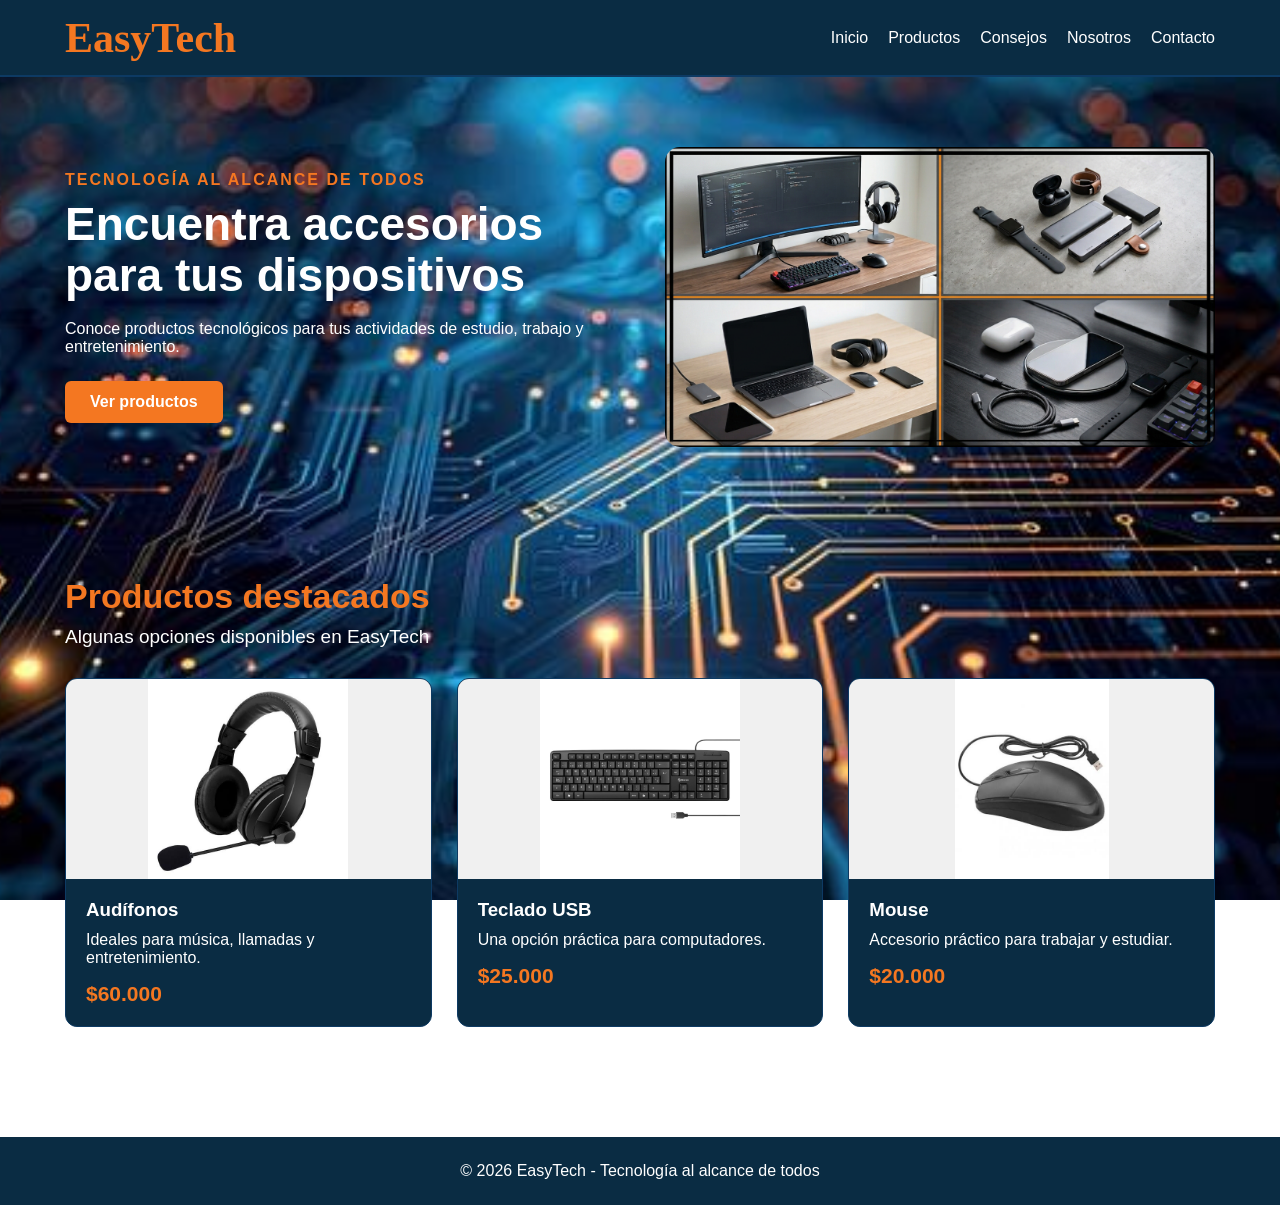
<file: index.html>
<!DOCTYPE html>
<html lang="es">

<head>
    <meta charset="UTF-8">
    <meta name="viewport" content="width=device-width, initial-scale=1.0">

    <title>EasyTech | Tecnología al alcance de todos</title>

    <link rel="stylesheet" href="css/estilos.css">
</head>

<body>

    <header>
        <div class="contenedor encabezado">

            <a href="index.html" class="logo">EasyTech</a>

            <nav>
                <a href="index.html">Inicio</a>
                <a href="productos.html">Productos</a>
                <a href="consejos.html">Consejos</a>
                <a href="nosotros.html">Nosotros</a>
                <a href="contacto.html">Contacto</a>
            </nav>

        </div>
    </header>


    <main>

        <section class="hero">

            <div class="contenedor hero-contenido">

                <div>
                    <p class="etiqueta">TECNOLOGÍA AL ALCANCE DE TODOS</p>

                    <h1>Encuentra accesorios para tus dispositivos</h1>

                    <p>
                        Conoce productos tecnológicos para tus actividades
                        de estudio, trabajo y entretenimiento.
                    </p>

                    <a href="productos.html" class="boton">
                        Ver productos
                    </a>
                </div>

                <div class="hero-imagen">
                    <img src="img/banner.jpg" alt="Accesorios tecnológicos">
                </div>

            </div>

        </section>


        <section class="seccion">

            <div class="contenedor">

                <h2>Productos destacados</h2>

                <p class="subtitulo">
                    Algunas opciones disponibles en EasyTech
                </p>

                <div class="productos">

                    <article class="tarjeta">
                        <img src="img/Audifonos.jpg" alt="Audífonos">

                        <div class="tarjeta-contenido">
                            <h3>Audífonos</h3>
                            <p>Ideales para música, llamadas y entretenimiento.</p>
                            <strong>$60.000</strong>
                        </div>
                    </article>


                    <article class="tarjeta">
                        <img src="img/Teclado-usb.jpg" alt="Teclado USB">

                        <div class="tarjeta-contenido">
                            <h3>Teclado USB</h3>
                            <p>Una opción práctica para computadores.</p>
                            <strong>$25.000</strong>
                        </div>
                    </article>


                    <article class="tarjeta">
                        <img src="img/Mouse-usb.jpg" alt="Mouse">

                        <div class="tarjeta-contenido">
                            <h3>Mouse</h3>
                            <p>Accesorio práctico para trabajar y estudiar.</p>
                            <strong>$20.000</strong>
                        </div>
                    </article>

                </div>

            </div>

        </section>

    </main>


    <footer>

        <div class="contenedor">

            <p>© 2026 EasyTech - Tecnología al alcance de todos</p>

        </div>

    </footer>


    <script src="js/script.js"></script>

</body>

</html>
</file>
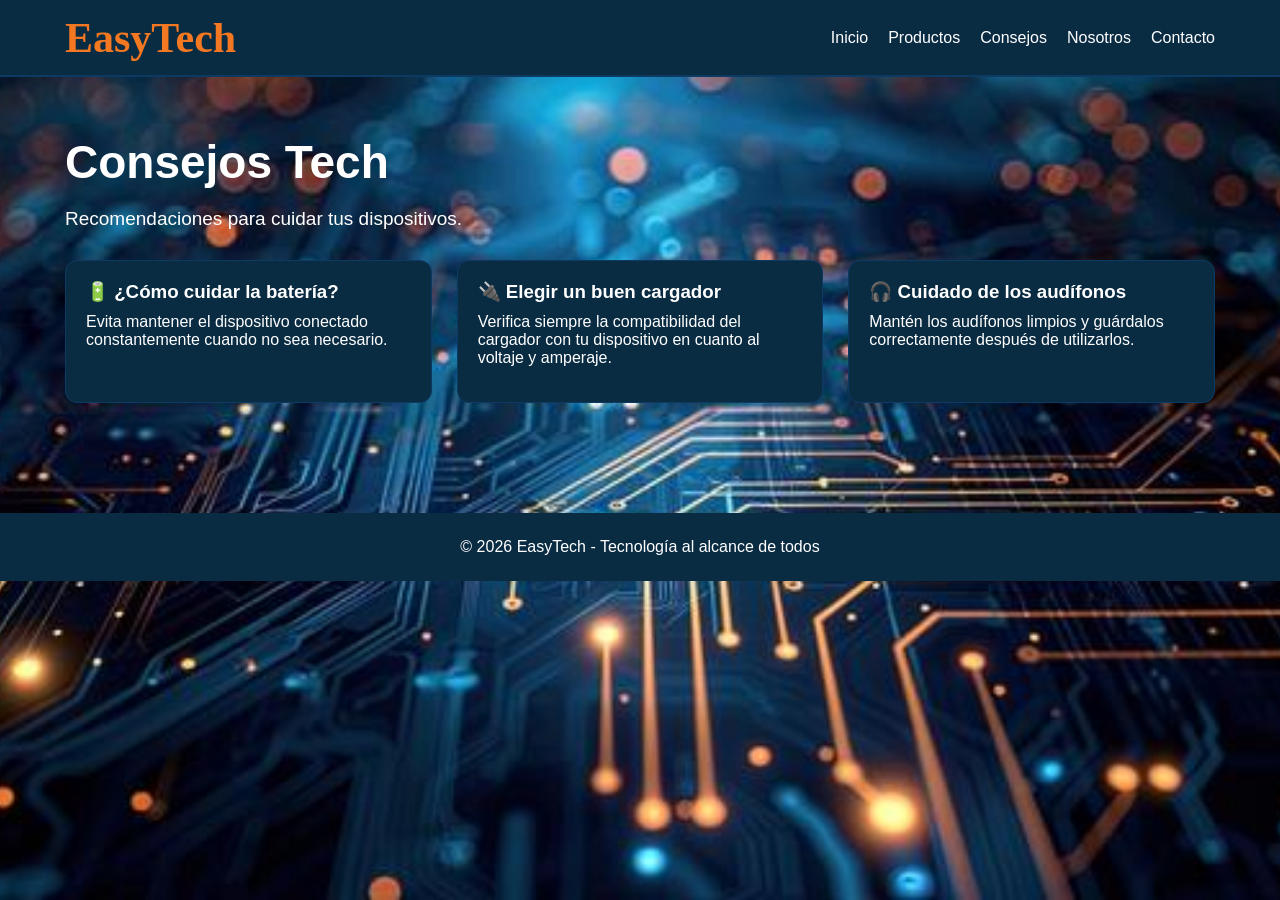
<file: consejos.html>
<!DOCTYPE html>
<html lang="es">

<head>

    <meta charset="UTF-8">

    <meta name="viewport"
          content="width=device-width, initial-scale=1.0">

    <title>EasyTech | Consejos</title>

    <link rel="stylesheet" href="css/estilos.css">

</head>


<body>


<header>

    <div class="contenedor encabezado">

        <a href="index.html" class="logo">EasyTech</a>

        <nav>

            <a href="index.html">Inicio</a>

            <a href="productos.html">Productos</a>

            <a href="consejos.html">Consejos</a>

            <a href="nosotros.html">Nosotros</a>

            <a href="contacto.html">Contacto</a>

        </nav>

    </div>

</header>


<main>

<section class="seccion">

<div class="contenedor">

    <h1>Consejos Tech</h1>

    <p class="subtitulo">
        Recomendaciones para cuidar tus dispositivos.
    </p>


    <div class="productos">


        <article class="tarjeta">

            <div class="tarjeta-contenido">

                <h3>🔋 ¿Cómo cuidar la batería?</h3>

                <p>
                    Evita mantener el dispositivo conectado
                    constantemente cuando no sea necesario.
                </p>

            </div>

        </article>


        <article class="tarjeta">

            <div class="tarjeta-contenido">

                <h3>🔌 Elegir un buen cargador</h3>

                <p>
                    Verifica siempre la compatibilidad del
                    cargador con tu dispositivo en cuanto al
                    voltaje y amperaje.
                </p>

            </div>

        </article>


        <article class="tarjeta">

            <div class="tarjeta-contenido">

                <h3>🎧 Cuidado de los audífonos</h3>

                <p>
                    Mantén los audífonos limpios y guárdalos
                    correctamente después de utilizarlos.
                </p>

            </div>

        </article>


    </div>

</div>

</section>

</main>


<footer>

<div class="contenedor">

<p>© 2026 EasyTech - Tecnología al alcance de todos</p>

</div>

</footer>


<script src="js/script.js"></script>

</body>

</html>
</file>
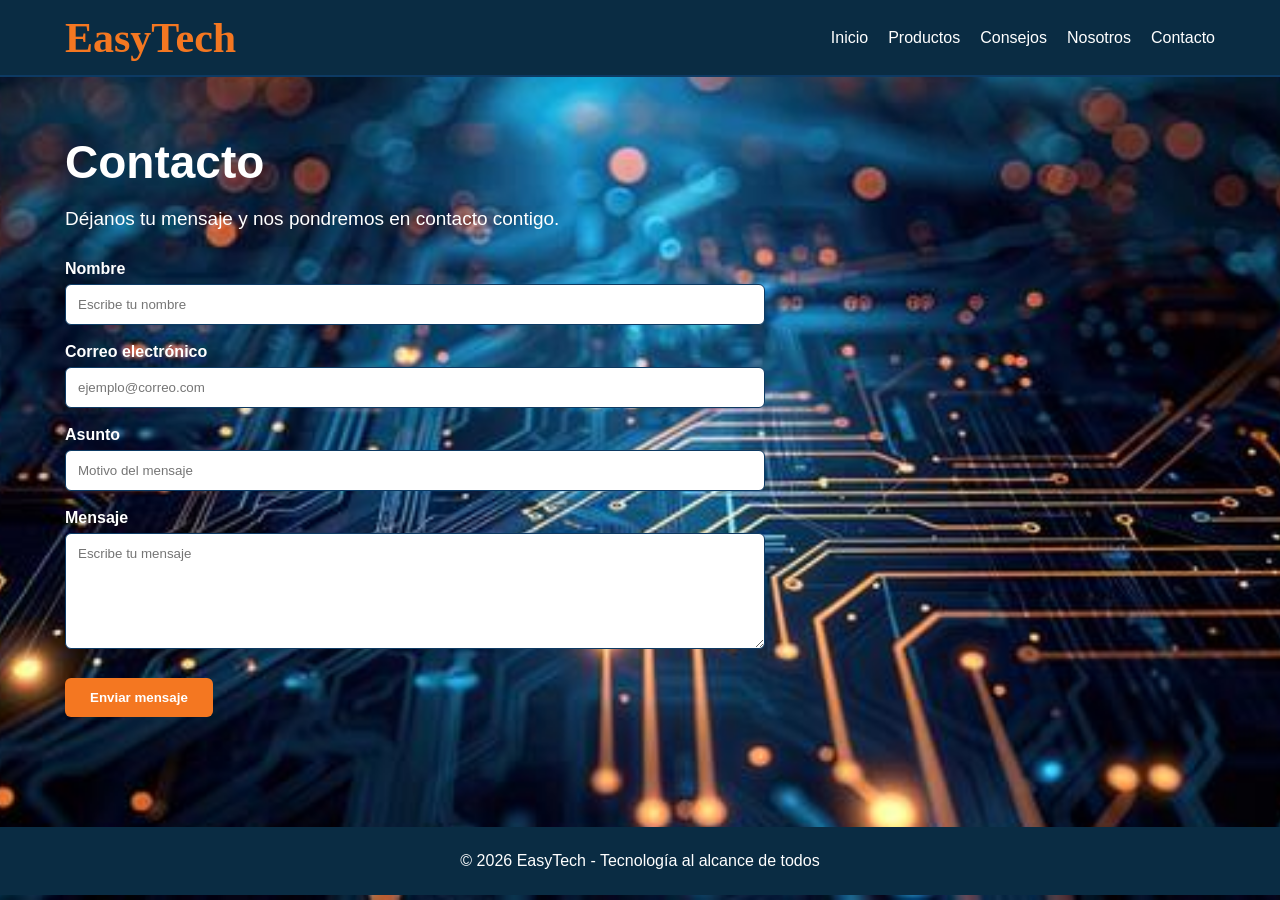
<file: contacto.html>
<!DOCTYPE html>
<html lang="es">

<head>

    <meta charset="UTF-8">

    <meta name="viewport"
          content="width=device-width, initial-scale=1.0">

    <title>EasyTech | Contacto</title>

    <link rel="stylesheet" href="css/estilos.css">

</head>


<body>


<header>

    <div class="contenedor encabezado">

        <a href="index.html" class="logo">EasyTech</a>

        <nav>

            <a href="index.html">Inicio</a>
            <a href="productos.html">Productos</a>
            <a href="consejos.html">Consejos</a>
            <a href="nosotros.html">Nosotros</a>
            <a href="contacto.html">Contacto</a>

        </nav>

    </div>

</header>


<main>

<section class="seccion">

<div class="contenedor">

    <h1>Contacto</h1>

    <p class="subtitulo">
        Déjanos tu mensaje y nos pondremos en contacto contigo.
    </p>


    <form id="formularioContacto">

        <label for="nombre">
            Nombre
        </label>

        <input
            type="text"
            id="nombre"
            name="nombre"
            placeholder="Escribe tu nombre"
            required
        >


        <label for="correo">
            Correo electrónico
        </label>

        <input
            type="email"
            id="correo"
            name="correo"
            placeholder="ejemplo@correo.com"
            required
        >


        <label for="asunto">
            Asunto
        </label>

        <input
            type="text"
            id="asunto"
            name="asunto"
            placeholder="Motivo del mensaje"
            required
        >


        <label for="mensaje">
            Mensaje
        </label>

        <textarea
            id="mensaje"
            name="mensaje"
            rows="6"
            placeholder="Escribe tu mensaje"
            required></textarea>


        <button type="submit" class="boton">
            Enviar mensaje
        </button>

    </form>

</div>

</section>

</main>


<footer>

<div class="contenedor">

<p>© 2026 EasyTech - Tecnología al alcance de todos</p>

</div>

</footer>


<script src="js/script.js"></script>

</body>

</html>
</file>
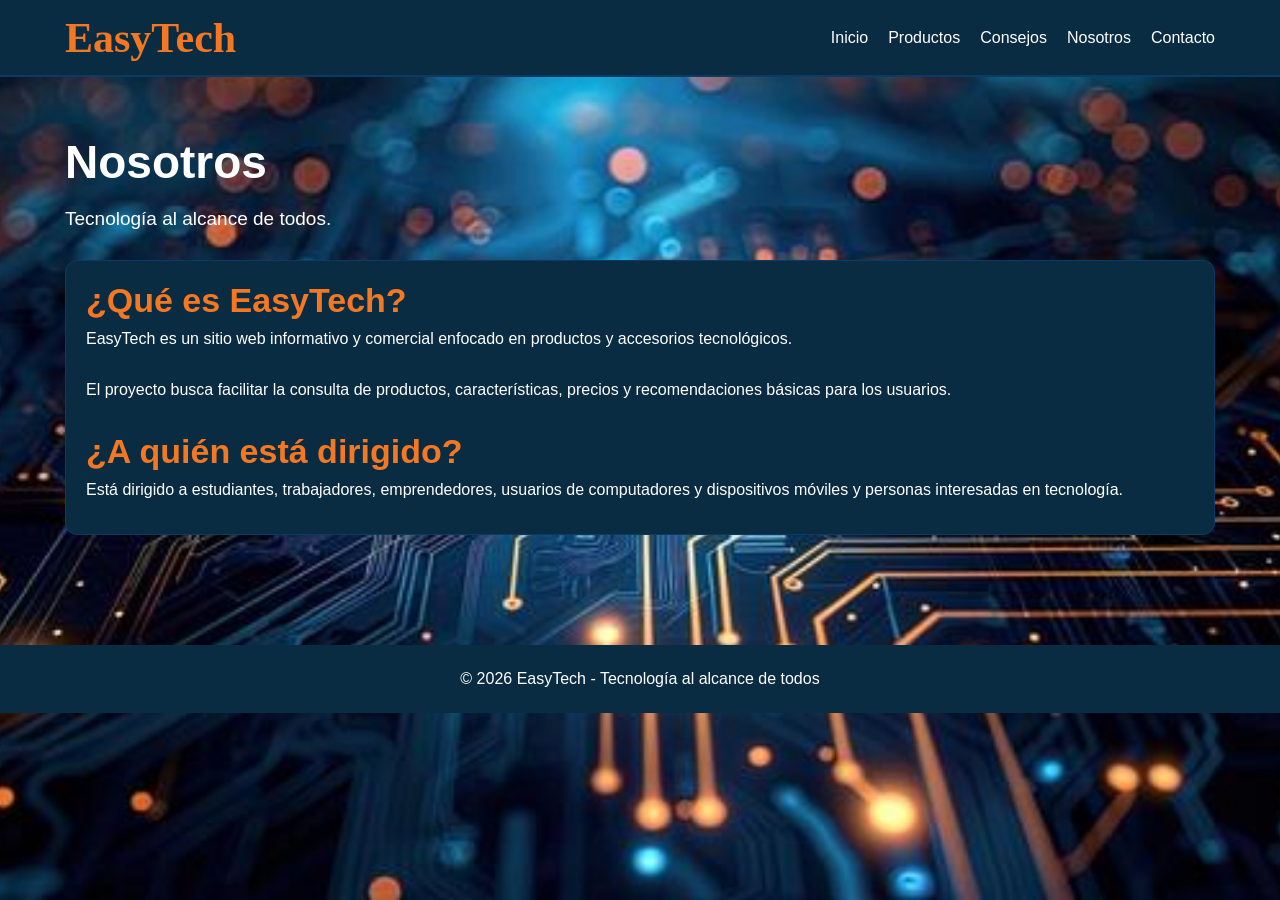
<file: nosotros.html>
<!DOCTYPE html>
<html lang="es">

<head>

    <meta charset="UTF-8">

    <meta name="viewport"
          content="width=device-width, initial-scale=1.0">

    <title>EasyTech | Nosotros</title>

    <link rel="stylesheet" href="css/estilos.css">

</head>


<body>


<header>

    <div class="contenedor encabezado">

        <a href="index.html" class="logo">EasyTech</a>

        <nav>

            <a href="index.html">Inicio</a>
            <a href="productos.html">Productos</a>
            <a href="consejos.html">Consejos</a>
            <a href="nosotros.html">Nosotros</a>
            <a href="contacto.html">Contacto</a>

        </nav>

    </div>

</header>


<main>

<section class="seccion">

<div class="contenedor">

    <h1>Nosotros</h1>

    <p class="subtitulo">
        Tecnología al alcance de todos.
    </p>


    <article class="tarjeta">

        <div class="tarjeta-contenido">

            <h2>¿Qué es EasyTech?</h2>

            <p>
                EasyTech es un sitio web informativo y comercial
                enfocado en productos y accesorios tecnológicos.
            </p>

            <br>

            <p>
                El proyecto busca facilitar la consulta de
                productos, características, precios y
                recomendaciones básicas para los usuarios.
            </p>

            <br>

            <h2>¿A quién está dirigido?</h2>

            <p>
                Está dirigido a estudiantes, trabajadores,
                emprendedores, usuarios de computadores y
                dispositivos móviles y personas interesadas
                en tecnología.
            </p>

        </div>

    </article>

</div>

</section>

</main>


<footer>

<div class="contenedor">

<p>© 2026 EasyTech - Tecnología al alcance de todos</p>

</div>

</footer>


<script src="js/script.js"></script>

</body>

</html>
</file>
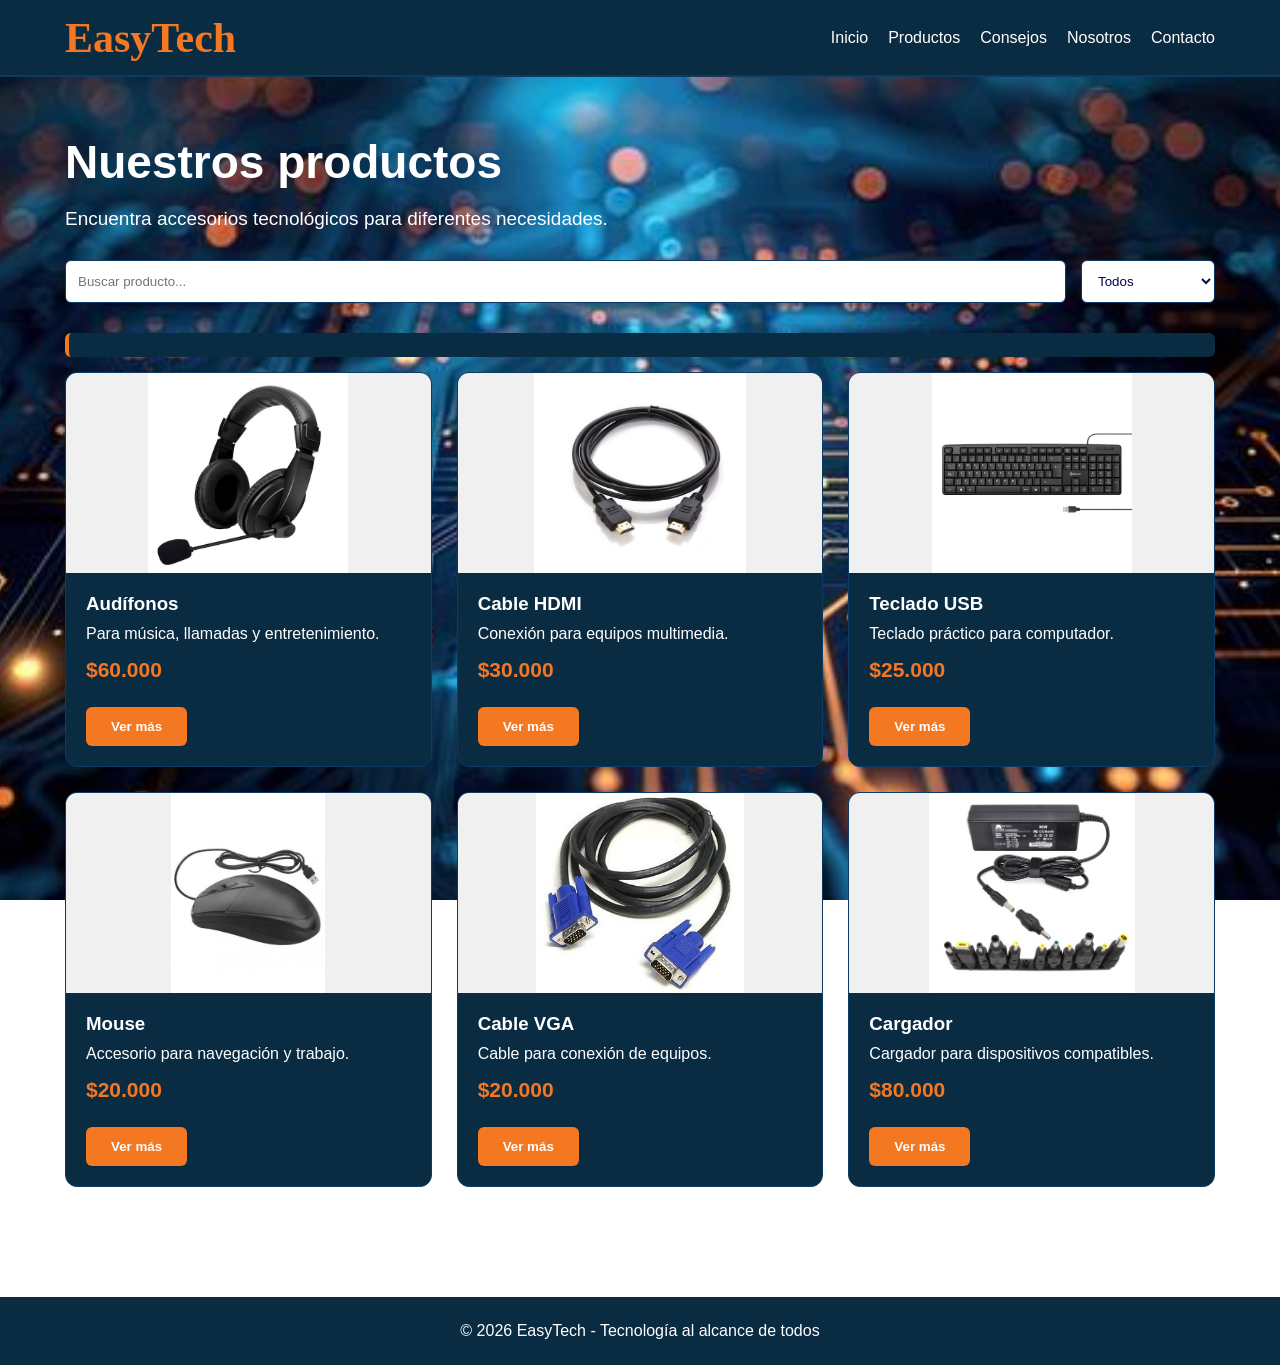
<file: productos.html>
<!DOCTYPE html>
<html lang="es">

<head>
    <meta charset="UTF-8">
    <meta name="viewport" content="width=device-width, initial-scale=1.0">

    <title>EasyTech | Productos</title>

    <link rel="stylesheet" href="css/estilos.css">
</head>

<body>

<header>
    <div class="contenedor encabezado">

        <a href="index.html" class="logo">EasyTech</a>

        <nav>
            <a href="index.html">Inicio</a>
            <a href="productos.html">Productos</a>
            <a href="consejos.html">Consejos</a>
            <a href="nosotros.html">Nosotros</a>
            <a href="contacto.html">Contacto</a>
        </nav>

    </div>
</header>


<main>

<section class="seccion">

<div class="contenedor">

    <h1>Nuestros productos</h1>

    <p class="subtitulo">
        Encuentra accesorios tecnológicos para diferentes necesidades.
    </p>


    <div class="buscador">

        <input
            type="text"
            id="busqueda"
            placeholder="Buscar producto..."
        >

        <select id="categoria">

            <option value="todos">Todos</option>
            <option value="audio">Audio</option>
            <option value="computadores">Computadores</option>
            <option value="cables">Cables</option>
            <option value="cargadores">Cargadores</option>

        </select>

    </div>


    <div class="productos">


        <article class="tarjeta producto" data-categoria="audio">

            <img src="img/Audifonos.jpg" alt="Audífonos">

            <div class="tarjeta-contenido">

                <h3>Audífonos</h3>

                <p>
                    Para música, llamadas y entretenimiento.
                </p>

                <strong>$60.000</strong>

                <br>

                <button class="boton ver-mas">
                    Ver más
                </button>

            </div>

        </article>


        <article class="tarjeta producto" data-categoria="cables">

            <img src="img/Cable-HDMI.jpg" alt="Cable HDMI">

            <div class="tarjeta-contenido">

                <h3>Cable HDMI</h3>

                <p>
                    Conexión para equipos multimedia.
                </p>

                <strong>$30.000</strong>

                <br>

                <button class="boton ver-mas">
                    Ver más
                </button>

            </div>

        </article>


        <article class="tarjeta producto" data-categoria="computadores">

            <img src="img/Teclado-usb.jpg" alt="Teclado USB">

            <div class="tarjeta-contenido">

                <h3>Teclado USB</h3>

                <p>
                    Teclado práctico para computador.
                </p>

                <strong>$25.000</strong>

                <br>

                <button class="boton ver-mas">
                    Ver más
                </button>

            </div>

        </article>


        <article class="tarjeta producto" data-categoria="computadores">

            <img src="img/Mouse-usb.jpg" alt="Mouse">

            <div class="tarjeta-contenido">

                <h3>Mouse</h3>

                <p>
                    Accesorio para navegación y trabajo.
                </p>

                <strong>$20.000</strong>

                <br>

                <button class="boton ver-mas">
                    Ver más
                </button>

            </div>

        </article>


        <article class="tarjeta producto" data-categoria="cables">

            <img src="img/Cable-VGA-3m.jpg" alt="Cable VGA">

            <div class="tarjeta-contenido">

                <h3>Cable VGA</h3>

                <p>
                    Cable para conexión de equipos.
                </p>

                <strong>$20.000</strong>

                <br>

                <button class="boton ver-mas">
                    Ver más
                </button>

            </div>

        </article>


        <article class="tarjeta producto" data-categoria="cargadores">

            <img src="img/CargadorPc-Universal.jpg" alt="Cargador">

            <div class="tarjeta-contenido">

                <h3>Cargador</h3>

                <p>
                    Cargador para dispositivos compatibles.
                </p>

                <strong>$80.000</strong>

                <br>

                <button class="boton ver-mas">
                    Ver más
                </button>

            </div>

        </article>

    </div>

</div>

</section>

</main>


<footer>

<div class="contenedor">

<p>© 2026 EasyTech - Tecnología al alcance de todos</p>

</div>

</footer>


<script src="js/script.js"></script>

</body>

</html>
</file>
<file: css/estilos.css>
* {
    box-sizing: border-box;
    margin: 0;
    padding: 0;
}

body {
    margin: 0;
    font-family: sans-serif;
    background-image: url("../img/fondo.jpg");
    background-size: cover;
    background-position: center;
    background-attachment: fixed;
    background-repeat: no-repeat;
    color: white;
}

.contenedor {
    width: 90%;
    max-width: 1150px;
    margin: auto;
}

header {
    background-color: #0A2C43;
    border-bottom: 2px solid #0D3A63;
}

.encabezado {
    min-height: 75px;
    display: flex;
    align-items: center;
    justify-content: space-between;
    gap: 30px;
}

.logo {
    font-family: "Agency FB";
    font-size: 42px;
    color: #F47721;
    text-decoration: none;
    font-weight: bold;
}

nav {
    display: flex;
    gap: 20px;
    flex-wrap: wrap;
}

nav a {
    color: #FFFFFF;
    text-decoration: none;
    font-weight: 500;
}

nav a:hover {
    color: #F47721;
}

.hero {
    padding: 70px 0;
}

.hero-contenido {
    display: grid;
    grid-template-columns: 1fr 1fr;
    align-items: center;
    gap: 50px;
}

.etiqueta {
    color: #F47721;
    font-weight: bold;
    letter-spacing: 2px;
    margin-bottom: 10px;
}

h1 {
    font-size: 46px;
    line-height: 1.1;
    margin-bottom: 20px;
}

h2 {
    color: #F47721;
    font-size: 34px;
    margin-bottom: 10px;
}

h3 {
    color: #FFFFFF;
    margin-bottom: 10px;
}

.subtitulo {
    font-family: "Arial Narrow", sans-serif;
    margin-bottom: 30px;
    font-size: 19px;
}

.hero-imagen img {
    width: 100%;
    border-radius: 15px;
    display: block;
}

.boton {
    display: inline-block;
    margin-top: 25px;
    padding: 12px 25px;
    background-color: #F47721;
    color: #FFFFFF;
    text-decoration: none;
    border-radius: 6px;
    font-weight: bold;
}

.boton:hover {
    opacity: 0.85;
}

.seccion {
    padding: 60px 0;
}

.productos {
    display: grid;
    grid-template-columns: repeat(3, 1fr);
    gap: 25px;
}

.tarjeta {
    background-color: #0A2C43;
    border: 1px solid #0D3A63;
    border-radius: 12px;
    overflow: hidden;
}

.tarjeta img {
    width: 100%;
    height: 200px;
    object-fit: contain;
    display: block;
    background-color: #f0f0f0;
}

.tarjeta-contenido {
    padding: 20px;
}

.tarjeta-contenido p {
    margin-bottom: 15px;
}

.tarjeta strong {
    color: #F47721;
    font-size: 21px;
}

footer {
    margin-top: 50px;
    padding: 25px 0;
    background-color: #0A2C43;
    text-align: center;
    color: #FFFFFF;
}


/* Responsive */

@media (max-width: 800px) {

    .encabezado {
        flex-direction: column;
        padding: 20px 0;
    }

    nav {
        justify-content: center;
    }

    .hero-contenido {
        grid-template-columns: 1fr;
    }

    h1 {
        font-size: 36px;
    }

    .productos {
        grid-template-columns: 1fr 1fr;
    }
}


@media (max-width: 550px) {

    .productos {
        grid-template-columns: 1fr;
    }

    nav {
        flex-direction: column;
        align-items: center;
        gap: 8px;
    }

    h1 {
        font-size: 30px;
    }
}

.buscador {
    display: flex;
    gap: 15px;
    margin: 30px 0;
}

.buscador input,
.buscador select {
    padding: 12px;
    border: 1px solid #0D3A63;
    border-radius: 6px;
    background-color: #FFFFFF;
    color: #02064F;
}

.buscador input {
    flex: 1;
}

button {
    border: none;
    cursor: pointer;
}

@media (max-width: 550px) {

    .buscador {
        flex-direction: column;
    }

}

form {
    max-width: 700px;
    margin-top: 30px;
}

form label {
    display: block;
    margin-top: 18px;
    margin-bottom: 6px;
    font-weight: bold;
}

form input,
form textarea {
    width: 100%;
    padding: 12px;
    border: 1px solid #0D3A63;
    border-radius: 6px;
    font-family: inherit;
}

form textarea {
    resize: vertical;
}

/* Mensajes de búsqueda y formulario */

#mensajeResultados,
#confirmacionFormulario {
    margin: 15px 0;
    padding: 12px;
    color: #FFFFFF;
    background-color: #0A2C43;
    border-left: 4px solid #F47721;
    border-radius: 6px;
    font-weight: bold;
}

.detalle-producto {
    margin-top: 12px;
    padding: 10px;
    color: #FFFFFF;
    background-color: #0D3A63;
    border-radius: 5px;
}

[hidden] {
    display: none !important;
}
</file>
